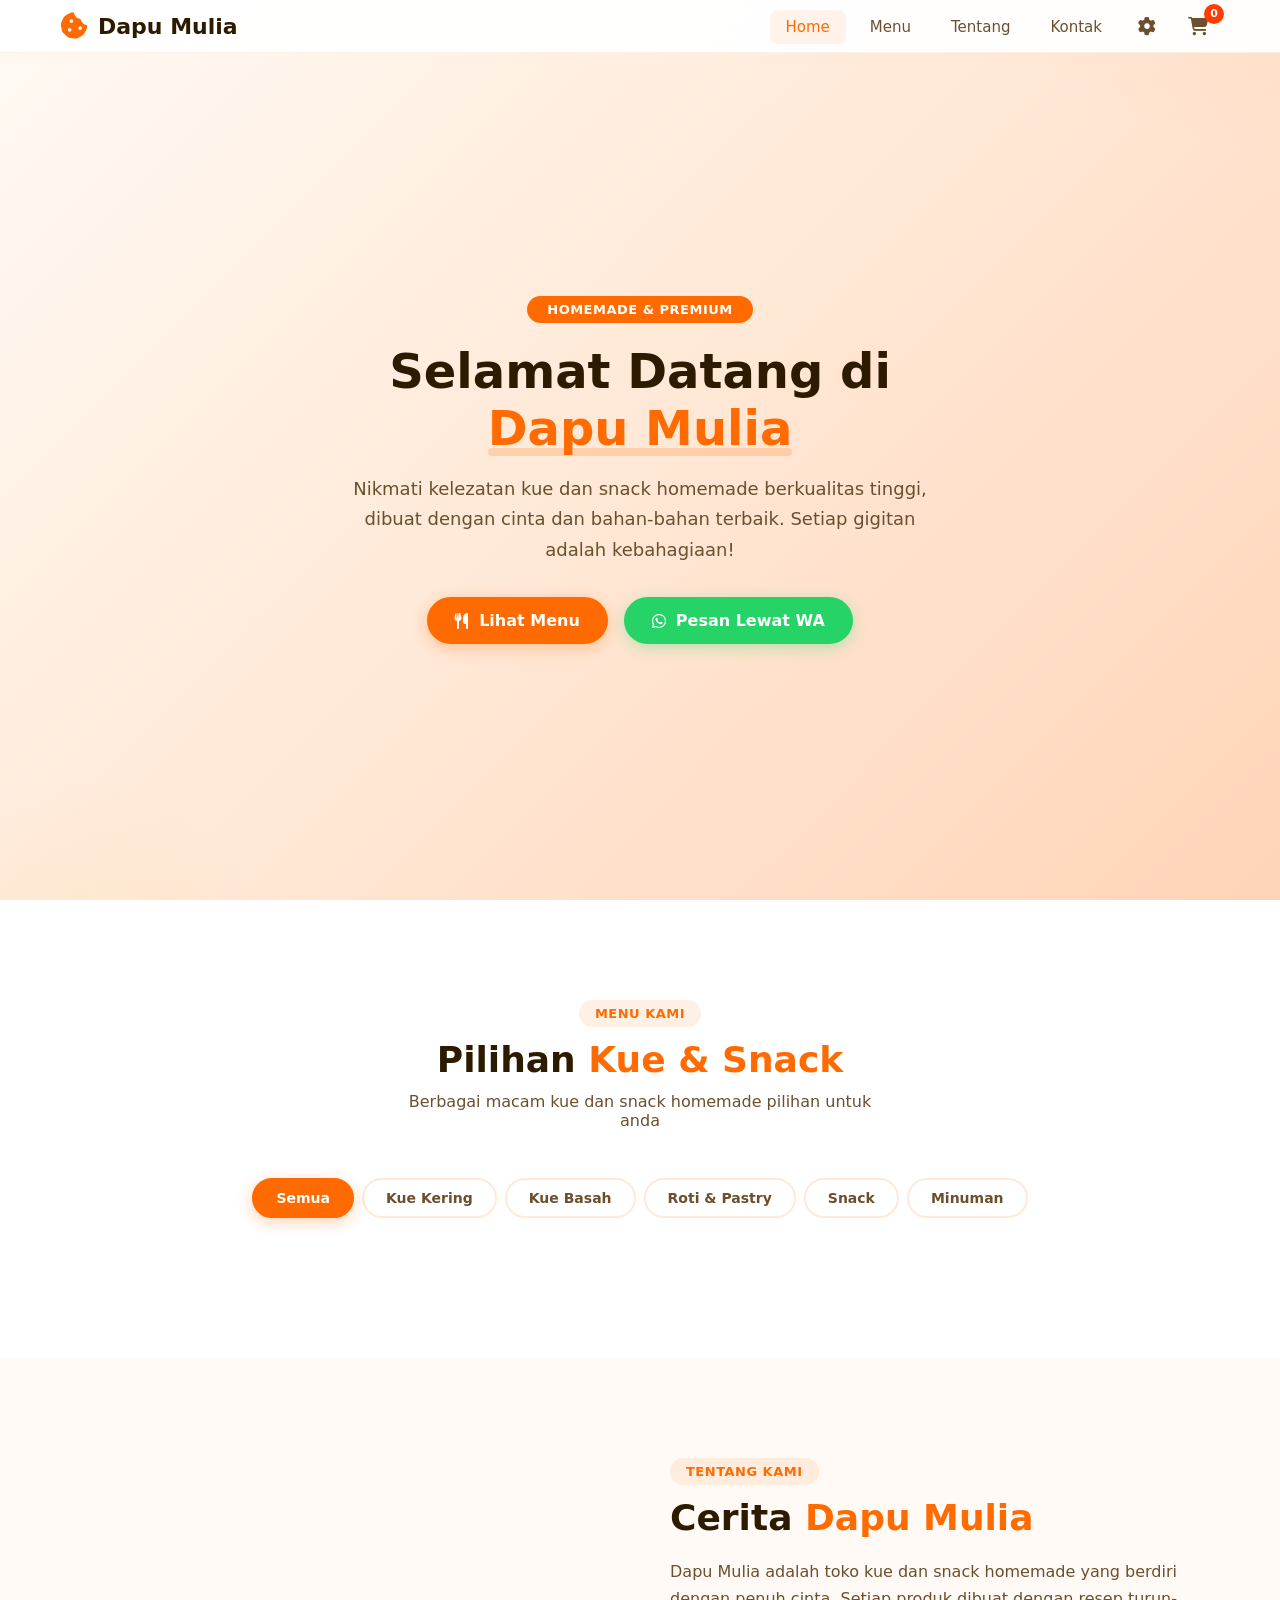
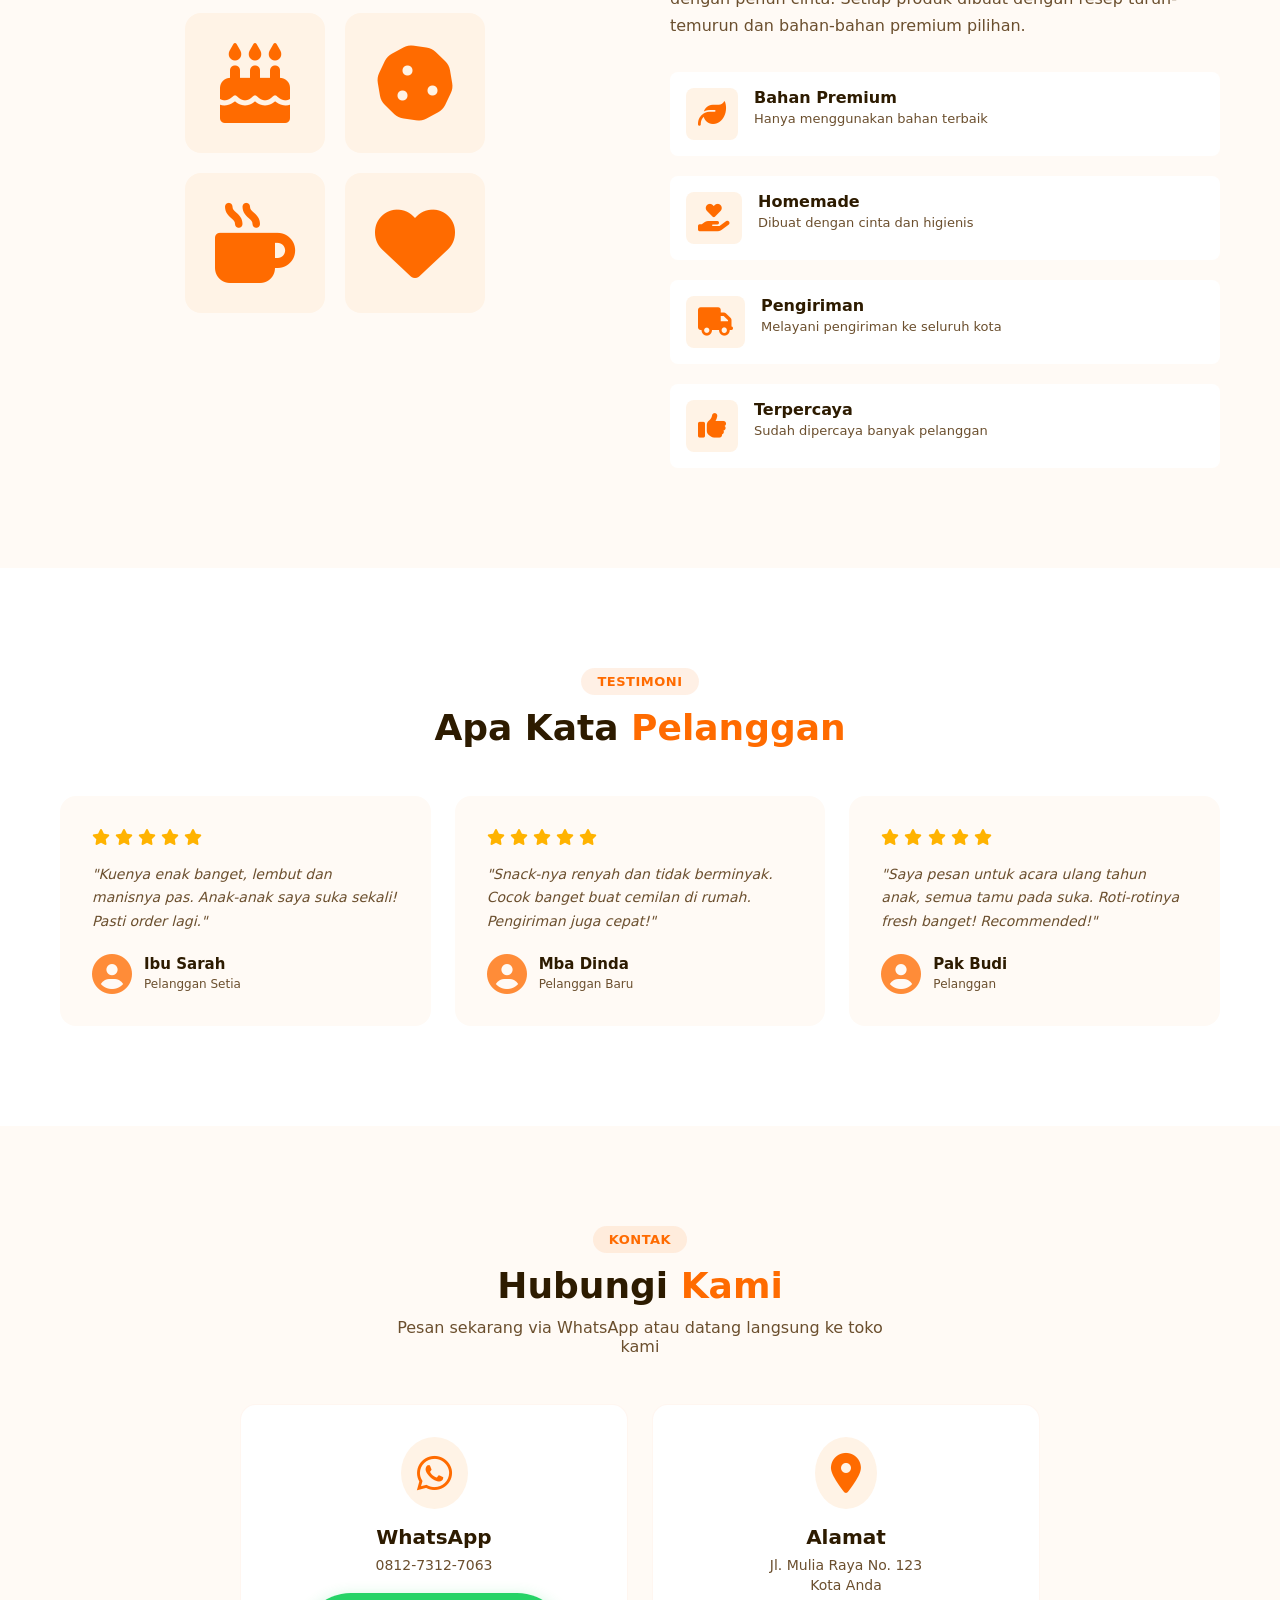
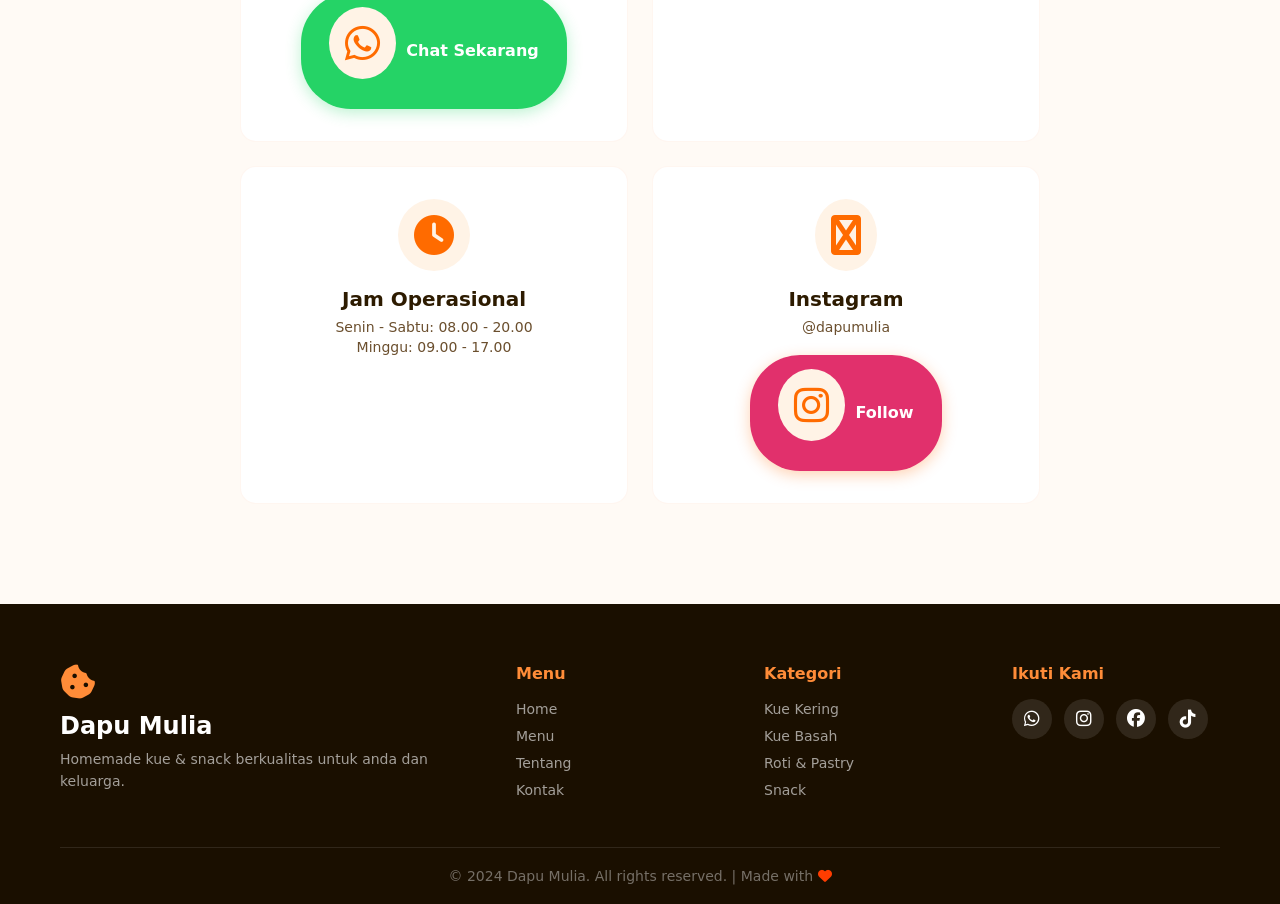
<file: dapu-mulia/index.html>
<!DOCTYPE html>
<html lang="id">
<head>
    <meta charset="UTF-8">
    <meta name="viewport" content="width=device-width, initial-scale=1.0">
    <title>Dapu Mulia - Toko Kue & Snack Homemade</title>
    <link rel="stylesheet" href="https://cdnjs.cloudflare.com/ajax/libs/font-awesome/6.5.1/css/all.min.css">
    <link rel="stylesheet" href="css/style.css">
    <link rel="icon" type="image/png" href="img/favicon.png">
</head>
<body>

    <!-- Navbar -->
    <nav class="navbar">
        <div class="nav-container">
            <div class="nav-brand">
                <i class="fas fa-cookie-bite"></i>
                <h1>Dapu Mulia</h1>
            </div>
            <div class="nav-toggle" id="navToggle">
                <i class="fas fa-bars"></i>
            </div>
            <ul class="nav-menu" id="navMenu">
                <li><a href="#home" class="active">Home</a></li>
                <li><a href="#products">Menu</a></li>
                <li><a href="#about">Tentang</a></li>
                <li><a href="#contact">Kontak</a></li>
                <li>
                    <a href="#" class="admin-btn" id="adminBtn" title="Kelola Produk">
                        <i class="fas fa-cog"></i>
                    </a>
                </li>
                <li>
                    <a href="#cart" class="cart-icon" id="cartBtn">
                        <i class="fas fa-shopping-cart"></i>
                        <span class="cart-badge" id="cartBadge">0</span>
                    </a>
                </li>
            </ul>
        </div>
    </nav>

    <!-- Hero Section -->
    <section id="home" class="hero">
        <div class="hero-content">
            <span class="hero-badge">Homemade & Premium</span>
            <h1>Selamat Datang di <span class="highlight">Dapu Mulia</span></h1>
            <p>Nikmati kelezatan kue dan snack homemade berkualitas tinggi, dibuat dengan cinta dan bahan-bahan terbaik. Setiap gigitan adalah kebahagiaan!</p>
            <div class="hero-buttons">
                <a href="#products" class="btn btn-primary">
                    <i class="fas fa-utensils"></i> Lihat Menu
                </a>
                <a href="https://wa.me/6281273127063" target="_blank" class="btn btn-whatsapp">
                    <i class="fab fa-whatsapp"></i> Pesan Lewat WA
                </a>
            </div>
        </div>
        <div class="hero-image">
            <div class="floating-cakes">
                <i class="fas fa-birthday-cake"></i>
                <i class="fas fa-cookie"></i>
                <i class="fas fa-candy-cane"></i>
                <i class="fas fa-cupcake"></i>
            </div>
        </div>
    </section>

    <!-- Category Filter -->
    <section class="categories" id="products">
        <div class="container">
            <div class="section-header">
                <span class="section-tag">Menu Kami</span>
                <h2>Pilihan <span class="highlight">Kue & Snack</span></h2>
                <p>Berbagai macam kue dan snack homemade pilihan untuk anda</p>
            </div>
            <div class="category-filters">
                <button class="filter-btn active" data-filter="all">Semua</button>
                <button class="filter-btn" data-filter="kue-kering">Kue Kering</button>
                <button class="filter-btn" data-filter="kue-basah">Kue Basah</button>
                <button class="filter-btn" data-filter="roti">Roti & Pastry</button>
                <button class="filter-btn" data-filter="snack">Snack</button>
                <button class="filter-btn" data-filter="minuman">Minuman</button>
            </div>

            <div class="products-grid" id="productsGrid">
                <!-- Products will be rendered by JavaScript -->
            </div>
        </div>
    </section>

    <!-- Cart Sidebar -->
    <div class="cart-overlay" id="cartOverlay"></div>
    <div class="cart-sidebar" id="cartSidebar">
        <div class="cart-header">
            <h2><i class="fas fa-shopping-cart"></i> Keranjang Belanja</h2>
            <button class="cart-close" id="cartClose"><i class="fas fa-times"></i></button>
        </div>
        <div class="cart-items" id="cartItems">
            <div class="cart-empty">
                <i class="fas fa-shopping-basket"></i>
                <p>Keranjang masih kosong</p>
                <span>Yuk tambah menu favoritmu!</span>
            </div>
        </div>
        <div class="cart-footer">
            <div class="cart-total">
                <span>Total:</span>
                <span id="cartTotal">Rp 0</span>
            </div>
            <button class="btn btn-primary btn-checkout" id="checkoutBtn">
                <i class="fab fa-whatsapp"></i> Pesan via WhatsApp
            </button>
        </div>
    </div>

    <!-- About Section -->
    <section id="about" class="about">
        <div class="container">
            <div class="about-content">
                <div class="about-image">
                    <div class="about-icon-grid">
                        <i class="fas fa-birthday-cake"></i>
                        <i class="fas fa-cookie"></i>
                        <i class="fas fa-mug-hot"></i>
                        <i class="fas fa-heart"></i>
                    </div>
                </div>
                <div class="about-text">
                    <span class="section-tag">Tentang Kami</span>
                    <h2>Cerita <span class="highlight">Dapu Mulia</span></h2>
                    <p>Dapu Mulia adalah toko kue dan snack homemade yang berdiri dengan penuh cinta. Setiap produk dibuat dengan resep turun-temurun dan bahan-bahan premium pilihan.</p>
                    <div class="about-features">
                        <div class="about-feature">
                            <i class="fas fa-leaf"></i>
                            <div>
                                <h4>Bahan Premium</h4>
                                <p>Hanya menggunakan bahan terbaik</p>
                            </div>
                        </div>
                        <div class="about-feature">
                            <i class="fas fa-hand-holding-heart"></i>
                            <div>
                                <h4>Homemade</h4>
                                <p>Dibuat dengan cinta dan higienis</p>
                            </div>
                        </div>
                        <div class="about-feature">
                            <i class="fas fa-truck"></i>
                            <div>
                                <h4>Pengiriman</h4>
                                <p>Melayani pengiriman ke seluruh kota</p>
                            </div>
                        </div>
                        <div class="about-feature">
                            <i class="fas fa-thumbs-up"></i>
                            <div>
                                <h4>Terpercaya</h4>
                                <p>Sudah dipercaya banyak pelanggan</p>
                            </div>
                        </div>
                    </div>
                </div>
            </div>
        </div>
    </section>

    <!-- Testimonials -->
    <section class="testimonials">
        <div class="container">
            <div class="section-header">
                <span class="section-tag">Testimoni</span>
                <h2>Apa Kata <span class="highlight">Pelanggan</span></h2>
            </div>
            <div class="testimonials-grid">
                <div class="testimonial-card">
                    <div class="stars">
                        <i class="fas fa-star"></i>
                        <i class="fas fa-star"></i>
                        <i class="fas fa-star"></i>
                        <i class="fas fa-star"></i>
                        <i class="fas fa-star"></i>
                    </div>
                    <p>"Kuenya enak banget, lembut dan manisnya pas. Anak-anak saya suka sekali! Pasti order lagi."</p>
                    <div class="testimonial-author">
                        <i class="fas fa-user-circle"></i>
                        <div>
                            <strong>Ibu Sarah</strong>
                            <span>Pelanggan Setia</span>
                        </div>
                    </div>
                </div>
                <div class="testimonial-card">
                    <div class="stars">
                        <i class="fas fa-star"></i>
                        <i class="fas fa-star"></i>
                        <i class="fas fa-star"></i>
                        <i class="fas fa-star"></i>
                        <i class="fas fa-star"></i>
                    </div>
                    <p>"Snack-nya renyah dan tidak berminyak. Cocok banget buat cemilan di rumah. Pengiriman juga cepat!"</p>
                    <div class="testimonial-author">
                        <i class="fas fa-user-circle"></i>
                        <div>
                            <strong>Mba Dinda</strong>
                            <span>Pelanggan Baru</span>
                        </div>
                    </div>
                </div>
                <div class="testimonial-card">
                    <div class="stars">
                        <i class="fas fa-star"></i>
                        <i class="fas fa-star"></i>
                        <i class="fas fa-star"></i>
                        <i class="fas fa-star"></i>
                        <i class="fas fa-star"></i>
                    </div>
                    <p>"Saya pesan untuk acara ulang tahun anak, semua tamu pada suka. Roti-rotinya fresh banget! Recommended!"</p>
                    <div class="testimonial-author">
                        <i class="fas fa-user-circle"></i>
                        <div>
                            <strong>Pak Budi</strong>
                            <span>Pelanggan</span>
                        </div>
                    </div>
                </div>
            </div>
        </div>
    </section>

    <!-- Contact / WhatsApp Section -->
    <section id="contact" class="contact">
        <div class="container">
            <div class="section-header">
                <span class="section-tag">Kontak</span>
                <h2>Hubungi <span class="highlight">Kami</span></h2>
                <p>Pesan sekarang via WhatsApp atau datang langsung ke toko kami</p>
            </div>
            <div class="contact-content">
                <div class="contact-info">
                    <div class="contact-card">
                        <i class="fab fa-whatsapp"></i>
                        <h3>WhatsApp</h3>
                        <p>0812-7312-7063</p>
                        <a href="https://wa.me/6281273127063" target="_blank" class="btn btn-whatsapp">
                            <i class="fab fa-whatsapp"></i> Chat Sekarang
                        </a>
                    </div>
                    <div class="contact-card">
                        <i class="fas fa-map-marker-alt"></i>
                        <h3>Alamat</h3>
                        <p>Jl. Mulia Raya No. 123</p>
                        <p>Kota Anda</p>
                    </div>
                    <div class="contact-card">
                        <i class="fas fa-clock"></i>
                        <h3>Jam Operasional</h3>
                        <p>Senin - Sabtu: 08.00 - 20.00</p>
                        <p>Minggu: 09.00 - 17.00</p>
                    </div>
                    <div class="contact-card">
                        <i class="fas fa-instagram"></i>
                        <h3>Instagram</h3>
                        <p>@dapumulia</p>
                        <a href="https://instagram.com/dapumulia" target="_blank" class="btn btn-primary" style="background: #E1306C;">
                            <i class="fab fa-instagram"></i> Follow
                        </a>
                    </div>
                </div>
            </div>
        </div>
    </section>

    <!-- Footer -->
    <footer class="footer">
        <div class="container">
            <div class="footer-content">
                <div class="footer-brand">
                    <i class="fas fa-cookie-bite"></i>
                    <h3>Dapu Mulia</h3>
                    <p>Homemade kue & snack berkualitas untuk anda dan keluarga.</p>
                </div>
                <div class="footer-links">
                    <h4>Menu</h4>
                    <ul>
                        <li><a href="#home">Home</a></li>
                        <li><a href="#products">Menu</a></li>
                        <li><a href="#about">Tentang</a></li>
                        <li><a href="#contact">Kontak</a></li>
                    </ul>
                </div>
                <div class="footer-links">
                    <h4>Kategori</h4>
                    <ul>
                        <li><a href="#">Kue Kering</a></li>
                        <li><a href="#">Kue Basah</a></li>
                        <li><a href="#">Roti & Pastry</a></li>
                        <li><a href="#">Snack</a></li>
                    </ul>
                </div>
                <div class="footer-social">
                    <h4>Ikuti Kami</h4>
                    <div class="social-icons">
                        <a href="https://wa.me/6281273127063" target="_blank"><i class="fab fa-whatsapp"></i></a>
                        <a href="https://instagram.com/dapumulia" target="_blank"><i class="fab fa-instagram"></i></a>
                        <a href="#"><i class="fab fa-facebook"></i></a>
                        <a href="#"><i class="fab fa-tiktok"></i></a>
                    </div>
                </div>
            </div>
            <div class="footer-bottom">
                <p>&copy; 2024 Dapu Mulia. All rights reserved. | Made with <i class="fas fa-heart"></i></p>
            </div>
        </div>
    </footer>

    <!-- Toast Notification -->
    <div class="toast" id="toast">
        <i class="fas fa-check-circle"></i>
        <span id="toastMessage">Item ditambahkan ke keranjang!</span>
    </div>

    <script src="js/data.js"></script>
    <script src="js/script.js"></script>
</body>
</html>
</file>
<file: dapu-mulia/css/style.css>
/* ========== RESET & VARIABLES ========== */
:root {
    --primary: #FF6B00;
    --primary-dark: #E65100;
    --primary-light: #FF8C38;
    --primary-bg: #FFF3E6;
    --secondary: #FFB300;
    --accent: #FF3D00;
    --text-dark: #2D1B00;
    --text-muted: #6B4F2E;
    --text-light: #FFFFFF;
    --bg-light: #FFFAF5;
    --bg-white: #FFFFFF;
    --bg-dark: #1A0F00;
    --shadow: 0 4px 20px rgba(255, 107, 0, 0.15);
    --shadow-lg: 0 10px 40px rgba(255, 107, 0, 0.2);
    --radius: 16px;
    --radius-sm: 8px;
    --transition: all 0.3s ease;
    --font: 'Segoe UI', system-ui, -apple-system, sans-serif;
}

* {
    margin: 0;
    padding: 0;
    box-sizing: border-box;
}

html {
    scroll-behavior: smooth;
}

body {
    font-family: var(--font);
    color: var(--text-dark);
    background: var(--bg-light);
    overflow-x: hidden;
}

.container {
    max-width: 1200px;
    margin: 0 auto;
    padding: 0 20px;
}

/* ========== SCROLL STYLING ========== */
::-webkit-scrollbar {
    width: 8px;
}

::-webkit-scrollbar-track {
    background: var(--bg-light);
}

::-webkit-scrollbar-thumb {
    background: var(--primary-light);
    border-radius: 10px;
}

::-webkit-scrollbar-thumb:hover {
    background: var(--primary);
}

/* ========== NAVBAR ========== */
.navbar {
    position: fixed;
    top: 0;
    left: 0;
    right: 0;
    z-index: 1000;
    background: rgba(255, 255, 255, 0.95);
    backdrop-filter: blur(10px);
    border-bottom: 1px solid rgba(255, 107, 0, 0.1);
    transition: var(--transition);
}

.navbar.scrolled {
    box-shadow: 0 2px 20px rgba(255, 107, 0, 0.1);
}

.nav-container {
    max-width: 1200px;
    margin: 0 auto;
    padding: 12px 20px;
    display: flex;
    justify-content: space-between;
    align-items: center;
}

.nav-brand {
    display: flex;
    align-items: center;
    gap: 10px;
}

.nav-brand i {
    font-size: 28px;
    color: var(--primary);
    animation: bounce 2s ease-in-out infinite;
}

.nav-brand h1 {
    font-size: 22px;
    color: var(--text-dark);
    font-weight: 800;
}

.nav-menu {
    display: flex;
    list-style: none;
    align-items: center;
    gap: 8px;
}

.nav-menu li a {
    text-decoration: none;
    color: var(--text-muted);
    font-size: 15px;
    font-weight: 500;
    padding: 8px 16px;
    border-radius: var(--radius-sm);
    transition: var(--transition);
    position: relative;
}

.nav-menu li a:hover,
.nav-menu li a.active {
    color: var(--primary);
    background: rgba(255, 107, 0, 0.08);
}

.admin-btn,
.cart-icon {
    position: relative;
    font-size: 18px !important;
    padding: 8px 12px !important;
}

.admin-btn {
    color: var(--text-muted) !important;
}

.admin-btn:hover {
    color: var(--primary) !important;
    background: rgba(255, 107, 0, 0.08) !important;
}

.admin-btn i {
    animation: spin 4s linear infinite;
}

@keyframes spin {
    from { transform: rotate(0deg); }
    to { transform: rotate(360deg); }
}

.cart-badge {
    position: absolute;
    top: -4px;
    right: -4px;
    background: var(--accent);
    color: white;
    font-size: 11px;
    font-weight: 700;
    width: 20px;
    height: 20px;
    border-radius: 50%;
    display: flex;
    align-items: center;
    justify-content: center;
    animation: pulse 2s infinite;
}

.nav-toggle {
    display: none;
    font-size: 24px;
    color: var(--text-dark);
    cursor: pointer;
}

/* ========== HERO SECTION ========== */
.hero {
    min-height: 100vh;
    display: flex;
    align-items: center;
    justify-content: center;
    padding: 120px 20px 80px;
    background: linear-gradient(135deg, var(--bg-light) 0%, #FFE8D6 50%, #FFD4B8 100%);
    position: relative;
    overflow: hidden;
}

.hero::before {
    content: '';
    position: absolute;
    top: -50%;
    right: -20%;
    width: 600px;
    height: 600px;
    background: radial-gradient(circle, rgba(255,107,0,0.08) 0%, transparent 70%);
    border-radius: 50%;
}

.hero::after {
    content: '';
    position: absolute;
    bottom: -30%;
    left: -10%;
    width: 400px;
    height: 400px;
    background: radial-gradient(circle, rgba(255,179,0,0.06) 0%, transparent 70%);
    border-radius: 50%;
}

.hero-content {
    max-width: 600px;
    text-align: center;
    position: relative;
    z-index: 1;
}

.hero-badge {
    display: inline-block;
    background: var(--primary);
    color: white;
    padding: 6px 20px;
    border-radius: 50px;
    font-size: 13px;
    font-weight: 600;
    letter-spacing: 0.5px;
    margin-bottom: 20px;
    text-transform: uppercase;
}

.hero-content h1 {
    font-size: 48px;
    font-weight: 800;
    line-height: 1.2;
    margin-bottom: 16px;
    color: var(--text-dark);
}

.highlight {
    color: var(--primary);
    position: relative;
}

.highlight::after {
    content: '';
    position: absolute;
    bottom: 0;
    left: 0;
    right: 0;
    height: 8px;
    background: rgba(255, 107, 0, 0.2);
    border-radius: 4px;
    z-index: -1;
}

.hero-content p {
    font-size: 18px;
    color: var(--text-muted);
    line-height: 1.7;
    margin-bottom: 32px;
}

.hero-buttons {
    display: flex;
    gap: 16px;
    justify-content: center;
    flex-wrap: wrap;
}

.hero-image {
    display: none;
}

.floating-cakes {
    display: none;
}

.btn {
    display: inline-flex;
    align-items: center;
    gap: 10px;
    padding: 14px 28px;
    border-radius: 50px;
    font-size: 16px;
    font-weight: 600;
    text-decoration: none;
    transition: var(--transition);
    cursor: pointer;
    border: none;
    font-family: var(--font);
}

.btn-primary {
    background: var(--primary);
    color: white;
    box-shadow: 0 4px 15px rgba(255, 107, 0, 0.3);
}

.btn-primary:hover {
    background: var(--primary-dark);
    transform: translateY(-2px);
    box-shadow: 0 6px 25px rgba(255, 107, 0, 0.4);
}

.btn-whatsapp {
    background: #25D366;
    color: white;
    box-shadow: 0 4px 15px rgba(37, 211, 102, 0.3);
}

.btn-whatsapp:hover {
    background: #1DA851;
    transform: translateY(-2px);
    box-shadow: 0 6px 25px rgba(37, 211, 102, 0.4);
}

.btn-secondary {
    background: var(--bg-white);
    color: var(--text-dark);
    border: 2px solid rgba(255, 107, 0, 0.2);
}

.btn-secondary:hover {
    border-color: var(--primary);
    color: var(--primary);
}

/* ========== SECTION HEADER ========== */
.section-header {
    text-align: center;
    margin-bottom: 48px;
}

.section-tag {
    display: inline-block;
    background: rgba(255, 107, 0, 0.1);
    color: var(--primary);
    padding: 6px 16px;
    border-radius: 50px;
    font-size: 13px;
    font-weight: 600;
    letter-spacing: 0.5px;
    margin-bottom: 12px;
    text-transform: uppercase;
}

.section-header h2 {
    font-size: 36px;
    font-weight: 800;
    margin-bottom: 12px;
}

.section-header p {
    color: var(--text-muted);
    font-size: 16px;
    max-width: 500px;
    margin: 0 auto;
}

/* ========== CATEGORIES / PRODUCTS ========== */
.categories {
    padding: 100px 20px;
    background: var(--bg-white);
}

.category-filters {
    display: flex;
    justify-content: center;
    gap: 8px;
    margin-bottom: 40px;
    flex-wrap: wrap;
}

.filter-btn {
    padding: 10px 22px;
    border: 2px solid rgba(255, 107, 0, 0.15);
    background: transparent;
    color: var(--text-muted);
    border-radius: 50px;
    font-size: 14px;
    font-weight: 600;
    cursor: pointer;
    transition: var(--transition);
    font-family: var(--font);
}

.filter-btn:hover {
    border-color: var(--primary);
    color: var(--primary);
}

.filter-btn.active {
    background: var(--primary);
    color: white;
    border-color: var(--primary);
    box-shadow: 0 4px 15px rgba(255, 107, 0, 0.3);
}

.products-grid {
    display: grid;
    grid-template-columns: repeat(auto-fill, minmax(280px, 1fr));
    gap: 24px;
}

/* ========== PRODUCT CARD ========== */
.product-card {
    background: var(--bg-white);
    border-radius: var(--radius);
    overflow: hidden;
    box-shadow: var(--shadow);
    transition: var(--transition);
    border: 1px solid rgba(255, 107, 0, 0.06);
    animation: fadeUp 0.5s ease forwards;
    opacity: 0;
}

.product-card:hover {
    transform: translateY(-8px);
    box-shadow: var(--shadow-lg);
    border-color: rgba(255, 107, 0, 0.15);
}

.product-image {
    position: relative;
    height: 220px;
    overflow: hidden;
    background: var(--primary-bg);
}

.product-image img {
    width: 100%;
    height: 100%;
    object-fit: cover;
    transition: var(--transition);
}

.product-card:hover .product-image img {
    transform: scale(1.1);
}

.product-badge {
    position: absolute;
    top: 12px;
    left: 12px;
    background: var(--accent);
    color: white;
    padding: 4px 12px;
    border-radius: 50px;
    font-size: 11px;
    font-weight: 700;
    text-transform: uppercase;
    letter-spacing: 0.5px;
}

.product-rating {
    position: absolute;
    top: 12px;
    right: 12px;
    background: rgba(255, 255, 255, 0.95);
    padding: 4px 10px;
    border-radius: 50px;
    font-size: 12px;
    font-weight: 600;
    color: #FFB300;
    display: flex;
    align-items: center;
    gap: 4px;
}

.product-info {
    padding: 20px;
}

.product-category {
    font-size: 12px;
    color: var(--primary);
    font-weight: 600;
    text-transform: uppercase;
    letter-spacing: 0.5px;
    margin-bottom: 6px;
}

.product-info h3 {
    font-size: 18px;
    font-weight: 700;
    margin-bottom: 6px;
    color: var(--text-dark);
}

.product-info p {
    font-size: 13px;
    color: var(--text-muted);
    line-height: 1.5;
    margin-bottom: 12px;
}

.product-weight {
    font-size: 12px;
    color: var(--text-muted);
    margin-bottom: 12px;
}

.product-weight i {
    color: var(--primary);
    margin-right: 4px;
}

.product-footer {
    display: flex;
    justify-content: space-between;
    align-items: center;
    padding-top: 12px;
    border-top: 1px solid rgba(255, 107, 0, 0.08);
}

.product-price {
    font-size: 20px;
    font-weight: 800;
    color: var(--primary);
}

.add-to-cart {
    width: 40px;
    height: 40px;
    border-radius: 50%;
    background: var(--primary);
    color: white;
    border: none;
    font-size: 16px;
    cursor: pointer;
    transition: var(--transition);
    display: flex;
    align-items: center;
    justify-content: center;
}

.add-to-cart:hover {
    background: var(--primary-dark);
    transform: scale(1.1);
}

/* ========== CART SIDEBAR ========== */
.cart-overlay {
    position: fixed;
    top: 0;
    left: 0;
    right: 0;
    bottom: 0;
    background: rgba(0, 0, 0, 0.5);
    z-index: 2000;
    opacity: 0;
    visibility: hidden;
    transition: var(--transition);
}

.cart-overlay.active {
    opacity: 1;
    visibility: visible;
}

.cart-sidebar {
    position: fixed;
    top: 0;
    right: -100%;
    width: 400px;
    max-width: 90vw;
    height: 100vh;
    background: var(--bg-white);
    z-index: 2001;
    transition: right 0.4s ease;
    display: flex;
    flex-direction: column;
    box-shadow: -10px 0 40px rgba(0, 0, 0, 0.1);
}

.cart-sidebar.active {
    right: 0;
}

.cart-header {
    display: flex;
    justify-content: space-between;
    align-items: center;
    padding: 24px;
    border-bottom: 1px solid rgba(255, 107, 0, 0.1);
}

.cart-header h2 {
    font-size: 20px;
    font-weight: 700;
    display: flex;
    align-items: center;
    gap: 10px;
}

.cart-header h2 i {
    color: var(--primary);
}

.cart-close {
    background: none;
    border: none;
    font-size: 24px;
    color: var(--text-muted);
    cursor: pointer;
    transition: var(--transition);
}

.cart-close:hover {
    color: var(--accent);
    transform: rotate(90deg);
}

.cart-items {
    flex: 1;
    overflow-y: auto;
    padding: 16px;
}

.cart-empty {
    text-align: center;
    padding: 60px 20px;
    color: var(--text-muted);
}

.cart-empty i {
    font-size: 64px;
    color: rgba(255, 107, 0, 0.2);
    margin-bottom: 16px;
}

.cart-empty p {
    font-size: 18px;
    font-weight: 600;
    margin-bottom: 8px;
}

.cart-empty span {
    font-size: 14px;
}

.cart-item {
    display: flex;
    gap: 16px;
    padding: 16px;
    border-radius: var(--radius-sm);
    background: var(--bg-light);
    margin-bottom: 12px;
    animation: slideIn 0.3s ease;
}

.cart-item-image {
    width: 70px;
    height: 70px;
    border-radius: var(--radius-sm);
    object-fit: cover;
    background: var(--primary-bg);
}

.cart-item-details {
    flex: 1;
}

.cart-item-name {
    font-size: 15px;
    font-weight: 600;
    margin-bottom: 4px;
}

.cart-item-price {
    font-size: 14px;
    color: var(--primary);
    font-weight: 700;
}

.cart-item-controls {
    display: flex;
    align-items: center;
    gap: 12px;
    margin-top: 8px;
}

.qty-btn {
    width: 30px;
    height: 30px;
    border-radius: 50%;
    border: 1px solid rgba(255, 107, 0, 0.2);
    background: var(--bg-white);
    cursor: pointer;
    transition: var(--transition);
    display: flex;
    align-items: center;
    justify-content: center;
    font-size: 14px;
    color: var(--text-dark);
}

.qty-btn:hover {
    background: var(--primary);
    color: white;
    border-color: var(--primary);
}

.cart-item-qty {
    font-size: 16px;
    font-weight: 600;
    min-width: 24px;
    text-align: center;
}

.cart-item-remove {
    background: none;
    border: none;
    color: var(--accent);
    cursor: pointer;
    font-size: 14px;
    transition: var(--transition);
}

.cart-item-remove:hover {
    transform: scale(1.2);
}

.cart-footer {
    padding: 20px 24px;
    border-top: 1px solid rgba(255, 107, 0, 0.1);
    background: var(--bg-light);
}

.cart-total {
    display: flex;
    justify-content: space-between;
    align-items: center;
    margin-bottom: 16px;
    font-size: 18px;
    font-weight: 700;
}

#cartTotal {
    color: var(--primary);
    font-size: 22px;
}

.btn-checkout {
    width: 100%;
    justify-content: center;
    padding: 16px;
    font-size: 17px;
}

/* ========== ABOUT SECTION ========== */
.about {
    padding: 100px 20px;
    background: var(--bg-light);
}

.about-content {
    display: grid;
    grid-template-columns: 1fr 1fr;
    gap: 60px;
    align-items: center;
}

.about-image {
    display: flex;
    align-items: center;
    justify-content: center;
}

.about-icon-grid {
    display: grid;
    grid-template-columns: 1fr 1fr;
    gap: 20px;
}

.about-icon-grid i {
    font-size: 80px;
    color: var(--primary);
    background: var(--primary-bg);
    padding: 30px;
    border-radius: var(--radius);
    transition: var(--transition);
    text-align: center;
}

.about-icon-grid i:hover {
    transform: translateY(-8px);
    box-shadow: var(--shadow-lg);
}

.about-text .section-tag {
    margin-bottom: 12px;
}

.about-text h2 {
    font-size: 36px;
    font-weight: 800;
    margin-bottom: 20px;
}

.about-text > p {
    font-size: 16px;
    color: var(--text-muted);
    line-height: 1.7;
    margin-bottom: 32px;
}

.about-features {
    display: grid;
    gap: 20px;
}

.about-feature {
    display: flex;
    gap: 16px;
    align-items: flex-start;
    padding: 16px;
    background: var(--bg-white);
    border-radius: var(--radius-sm);
    transition: var(--transition);
}

.about-feature:hover {
    transform: translateX(8px);
    box-shadow: var(--shadow);
}

.about-feature i {
    font-size: 28px;
    color: var(--primary);
    background: var(--primary-bg);
    padding: 12px;
    border-radius: var(--radius-sm);
    flex-shrink: 0;
}

.about-feature h4 {
    font-size: 16px;
    font-weight: 600;
    margin-bottom: 4px;
}

.about-feature p {
    font-size: 13px;
    color: var(--text-muted);
}

/* ========== TESTIMONIALS ========== */
.testimonials {
    padding: 100px 20px;
    background: var(--bg-white);
}

.testimonials-grid {
    display: grid;
    grid-template-columns: repeat(3, 1fr);
    gap: 24px;
}

.testimonial-card {
    background: var(--bg-light);
    padding: 32px;
    border-radius: var(--radius);
    transition: var(--transition);
}

.testimonial-card:hover {
    transform: translateY(-4px);
    box-shadow: var(--shadow);
}

.stars {
    color: #FFB300;
    margin-bottom: 16px;
    font-size: 16px;
}

.testimonial-card p {
    font-size: 14px;
    color: var(--text-muted);
    line-height: 1.7;
    margin-bottom: 20px;
    font-style: italic;
}

.testimonial-author {
    display: flex;
    align-items: center;
    gap: 12px;
}

.testimonial-author i {
    font-size: 40px;
    color: var(--primary-light);
}

.testimonial-author strong {
    font-size: 15px;
    display: block;
}

.testimonial-author span {
    font-size: 12px;
    color: var(--text-muted);
}

/* ========== CONTACT SECTION ========== */
.contact {
    padding: 100px 20px;
    background: var(--bg-light);
}

.contact-content {
    max-width: 800px;
    margin: 0 auto;
}

.contact-info {
    display: grid;
    grid-template-columns: repeat(2, 1fr);
    gap: 24px;
}

.contact-card {
    background: var(--bg-white);
    padding: 32px;
    border-radius: var(--radius);
    text-align: center;
    transition: var(--transition);
    border: 1px solid rgba(255, 107, 0, 0.06);
}

.contact-card:hover {
    transform: translateY(-4px);
    box-shadow: var(--shadow);
}

.contact-card i {
    font-size: 40px;
    color: var(--primary);
    margin-bottom: 16px;
    background: var(--primary-bg);
    padding: 16px;
    border-radius: 50%;
}

.contact-card h3 {
    font-size: 20px;
    font-weight: 700;
    margin-bottom: 8px;
}

.contact-card p {
    font-size: 14px;
    color: var(--text-muted);
    margin-bottom: 4px;
}

.contact-card .btn {
    margin-top: 16px;
}

/* ========== FOOTER ========== */
.footer {
    background: var(--bg-dark);
    color: white;
    padding: 60px 20px 20px;
}

.footer-content {
    display: grid;
    grid-template-columns: 2fr 1fr 1fr 1fr;
    gap: 40px;
    margin-bottom: 40px;
}

.footer-brand i {
    font-size: 36px;
    color: var(--primary-light);
    margin-bottom: 12px;
}

.footer-brand h3 {
    font-size: 24px;
    margin-bottom: 8px;
}

.footer-brand p {
    font-size: 14px;
    color: rgba(255, 255, 255, 0.6);
    line-height: 1.6;
}

.footer-links h4 {
    font-size: 16px;
    margin-bottom: 16px;
    color: var(--primary-light);
}

.footer-links ul {
    list-style: none;
}

.footer-links ul li {
    margin-bottom: 8px;
}

.footer-links ul li a {
    color: rgba(255, 255, 255, 0.6);
    text-decoration: none;
    font-size: 14px;
    transition: var(--transition);
}

.footer-links ul li a:hover {
    color: var(--primary-light);
    padding-left: 4px;
}

.footer-social h4 {
    font-size: 16px;
    margin-bottom: 16px;
    color: var(--primary-light);
}

.social-icons {
    display: flex;
    gap: 12px;
}

.social-icons a {
    width: 40px;
    height: 40px;
    border-radius: 50%;
    background: rgba(255, 255, 255, 0.1);
    display: flex;
    align-items: center;
    justify-content: center;
    color: white;
    text-decoration: none;
    transition: var(--transition);
    font-size: 18px;
}

.social-icons a:hover {
    background: var(--primary);
    transform: translateY(-3px);
}

.footer-bottom {
    padding-top: 20px;
    border-top: 1px solid rgba(255, 255, 255, 0.1);
    text-align: center;
    font-size: 14px;
    color: rgba(255, 255, 255, 0.4);
}

.footer-bottom i {
    color: var(--accent);
}

/* ========== TOAST ========== */
.toast {
    position: fixed;
    bottom: 30px;
    left: 50%;
    transform: translateX(-50%) translateY(100px);
    background: var(--bg-dark);
    color: white;
    padding: 16px 28px;
    border-radius: 50px;
    display: flex;
    align-items: center;
    gap: 10px;
    font-size: 15px;
    font-weight: 500;
    box-shadow: 0 10px 30px rgba(0, 0, 0, 0.2);
    z-index: 3000;
    opacity: 0;
    transition: all 0.4s ease;
}

.toast.show {
    opacity: 1;
    transform: translateX(-50%) translateY(0);
}

.toast i {
    color: #25D366;
    font-size: 20px;
}

/* ========== ANIMATIONS ========== */
@keyframes bounce {
    0%, 100% { transform: translateY(0); }
    50% { transform: translateY(-8px); }
}

@keyframes pulse {
    0%, 100% { transform: scale(1); }
    50% { transform: scale(1.1); }
}

@keyframes fadeUp {
    from {
        opacity: 0;
        transform: translateY(30px);
    }
    to {
        opacity: 1;
        transform: translateY(0);
    }
}

@keyframes slideIn {
    from {
        opacity: 0;
        transform: translateX(-20px);
    }
    to {
        opacity: 1;
        transform: translateX(0);
    }
}

/* ========== RESPONSIVE ========== */
@media (max-width: 968px) {
    .about-content {
        grid-template-columns: 1fr;
        gap: 40px;
    }

    .testimonials-grid {
        grid-template-columns: 1fr;
    }

    .footer-content {
        grid-template-columns: 1fr 1fr;
    }
}

@media (max-width: 768px) {
    .nav-menu {
        position: fixed;
        top: 70px;
        left: 0;
        right: 0;
        background: var(--bg-white);
        flex-direction: column;
        padding: 20px;
        box-shadow: 0 10px 30px rgba(0, 0, 0, 0.1);
        transform: translateY(-100%);
        opacity: 0;
        transition: var(--transition);
        pointer-events: none;
    }

    .nav-menu.active {
        transform: translateY(0);
        opacity: 1;
        pointer-events: all;
    }

    .nav-toggle {
        display: block;
    }

    .hero-content h1 {
        font-size: 36px;
    }

    .hero-content p {
        font-size: 16px;
    }

    .section-header h2 {
        font-size: 28px;
    }

    .products-grid {
        grid-template-columns: repeat(auto-fill, minmax(240px, 1fr));
    }

    .contact-info {
        grid-template-columns: 1fr;
    }

    .footer-content {
        grid-template-columns: 1fr;
        text-align: center;
    }

    .social-icons {
        justify-content: center;
    }

    .cart-sidebar {
        width: 100%;
        max-width: 100vw;
    }

    .category-filters {
        gap: 6px;
    }

    .filter-btn {
        padding: 8px 16px;
        font-size: 13px;
    }
}

@media (max-width: 480px) {
    .hero-content h1 {
        font-size: 28px;
    }

    .hero-buttons {
        flex-direction: column;
    }

    .btn {
        width: 100%;
        justify-content: center;
    }

    .products-grid {
        grid-template-columns: 1fr;
    }
}
</file>
